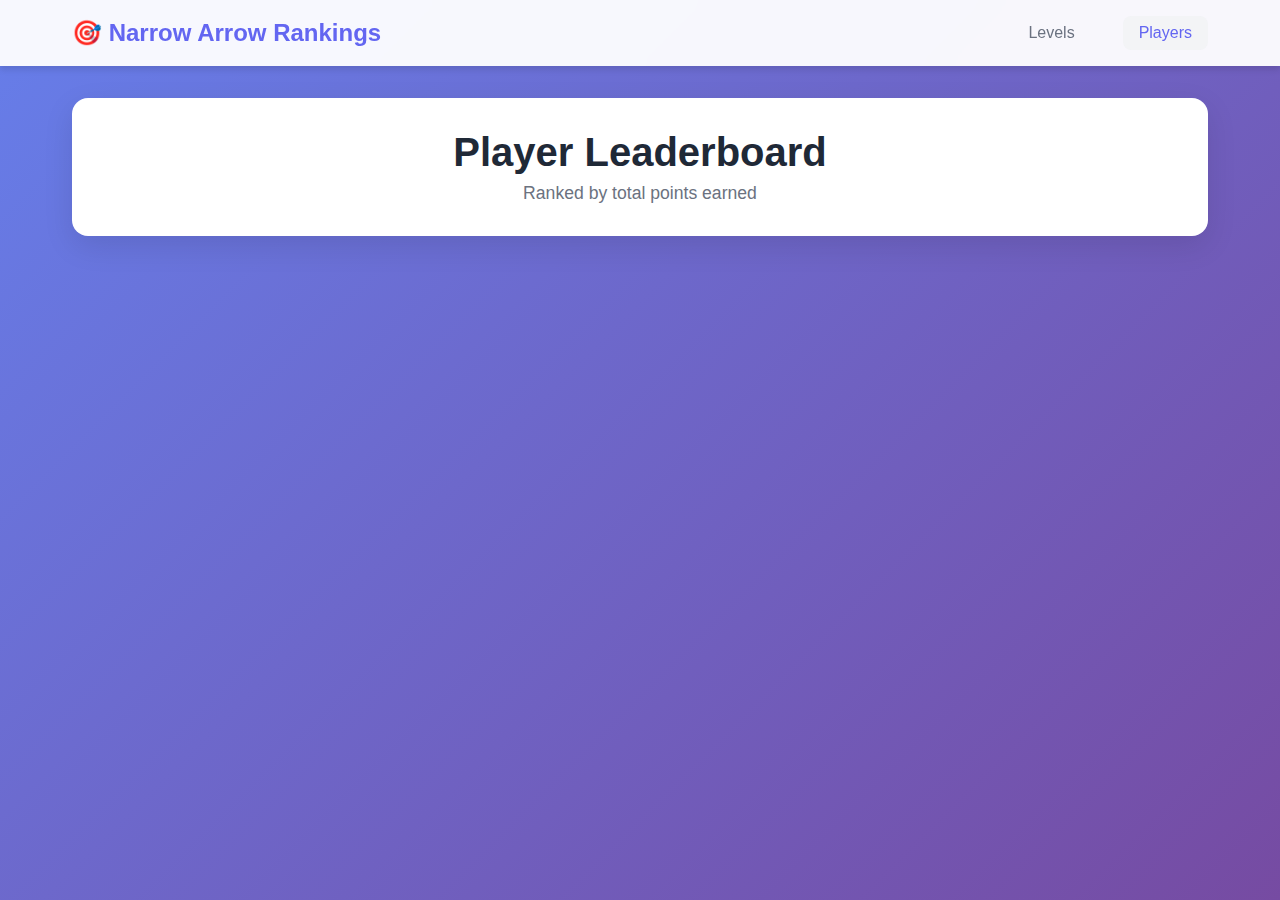
<file: leaderboard.html>
<!DOCTYPE html>
<html lang="en">
<head>
    <meta charset="UTF-8">
    <meta name="viewport" content="width=device-width, initial-scale=1.0">
    <title>Player Leaderboard - Narrow Arrow</title>
    <link rel="stylesheet" href="styles.css">
</head>
<body>
    <nav class="navbar">
        <div class="container">
            <h1 class="logo">🎯 Narrow Arrow Rankings</h1>
            <div class="nav-links">
                <a href="index.html">Levels</a>
                <a href="leaderboard.html" class="active">Players</a>
            </div>
        </div>
    </nav>

    <main class="container">
        <div class="header-section">
            <h2>Player Leaderboard</h2>
            <p class="subtitle">Ranked by total points earned</p>
            <div id="loading" class="loading">Loading players...</div>
        </div>

        <div id="leaderboard-container"></div>
    </main>

    <script src="config.js"></script>
    <script src="app.js"></script>
    <script>
        window.addEventListener('DOMContentLoaded', () => {
            loadLeaderboardPage();
        });
    </script>
</body>
</html>
</file>
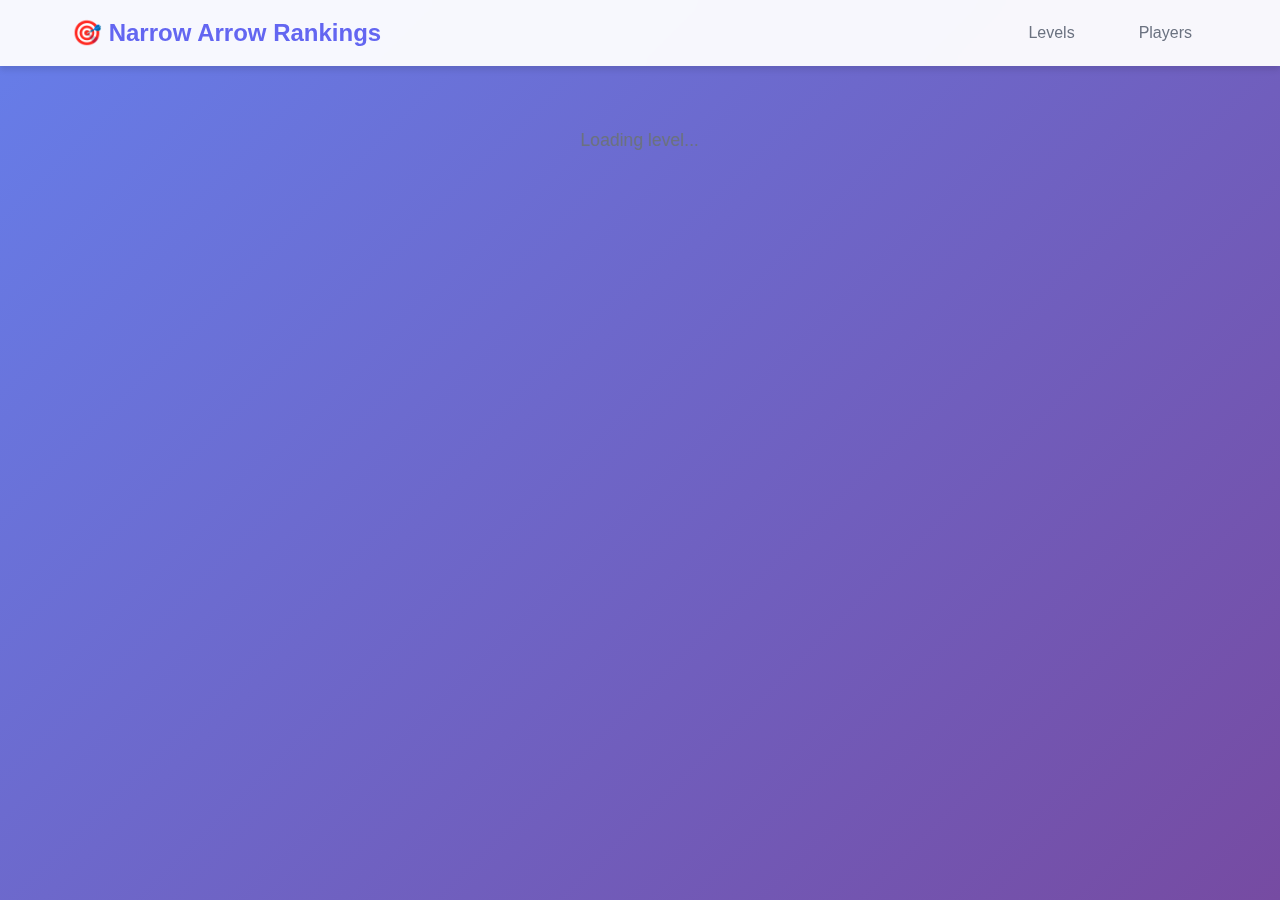
<file: level.html>
<!DOCTYPE html>
<html lang="en">
<head>
    <meta charset="UTF-8">
    <meta name="viewport" content="width=device-width, initial-scale=1.0">
    <title>Level Details - Narrow Arrow</title>
    <link rel="stylesheet" href="styles.css">
</head>
<body>
    <nav class="navbar">
        <div class="container">
            <h1 class="logo">🎯 Narrow Arrow Rankings</h1>
            <div class="nav-links">
                <a href="index.html">Levels</a>
                <a href="leaderboard.html">Players</a>
            </div>
        </div>
    </nav>

    <main class="container">
        <div id="loading" class="loading">Loading level...</div>
        
        <div id="level-details" style="display: none;">
            <div class="breadcrumb">
                <a href="index.html">← Back to Levels</a>
            </div>

            <div class="level-header">
                <div class="level-rank-badge" id="level-rank"></div>
                <div class="level-info">
                    <h2 id="level-name"></h2>
                    <p class="level-meta">
                        <span id="level-author"></span>
                        <span class="separator">•</span>
                        <span id="level-completions"></span>
                        <span class="separator">•</span>
                        <span id="level-points"></span>
                    </p>
                </div>
            </div>

            <div class="leaderboard-section">
                <h3>Leaderboard</h3>
                <div id="leaderboard-table"></div>
            </div>
        </div>
    </main>

    <script src="config.js"></script>
    <script src="app.js"></script>
    <script>
        window.addEventListener('DOMContentLoaded', () => {
            loadLevelPage();
        });
    </script>
</body>
</html>
</file>
<file: styles.css>
* {
    margin: 0;
    padding: 0;
    box-sizing: border-box;
}

:root {
    --primary: #6366f1;
    --primary-dark: #4f46e5;
    --secondary: #8b5cf6;
    --success: #10b981;
    --warning: #f59e0b;
    --danger: #ef4444;
    --dark: #1f2937;
    --darker: #111827;
    --gray: #6b7280;
    --light-gray: #f3f4f6;
    --border: #e5e7eb;
    --gold: #fbbf24;
    --silver: #cbd5e1;
    --bronze: #d97706;
}

body {
    font-family: -apple-system, BlinkMacSystemFont, 'Segoe UI', Roboto, 'Helvetica Neue', Arial, sans-serif;
    background: linear-gradient(135deg, #667eea 0%, #764ba2 100%);
    min-height: 100vh;
    color: var(--dark);
}

.navbar {
    background: rgba(255, 255, 255, 0.95);
    backdrop-filter: blur(10px);
    box-shadow: 0 4px 6px rgba(0, 0, 0, 0.1);
    position: sticky;
    top: 0;
    z-index: 100;
}

.navbar .container {
    display: flex;
    justify-content: space-between;
    align-items: center;
    padding: 1rem 2rem;
}

.logo {
    font-size: 1.5rem;
    font-weight: 700;
    color: var(--primary);
}

.nav-links {
    display: flex;
    gap: 2rem;
}

.nav-links a {
    text-decoration: none;
    color: var(--gray);
    font-weight: 500;
    transition: color 0.2s;
    padding: 0.5rem 1rem;
    border-radius: 8px;
}

.nav-links a:hover,
.nav-links a.active {
    color: var(--primary);
    background: var(--light-gray);
}

.container {
    max-width: 1200px;
    margin: 0 auto;
    padding: 2rem;
}

.header-section {
    text-align: center;
    margin-bottom: 3rem;
    background: white;
    padding: 2rem;
    border-radius: 16px;
    box-shadow: 0 10px 30px rgba(0, 0, 0, 0.1);
}

.header-section h2 {
    font-size: 2.5rem;
    margin-bottom: 0.5rem;
    color: var(--dark);
}

.subtitle {
    color: var(--gray);
    font-size: 1.1rem;
}

.loading {
    text-align: center;
    padding: 2rem;
    color: var(--gray);
    font-size: 1.1rem;
}

/* Levels Grid */
.levels-grid {
    display: grid;
    grid-template-columns: repeat(auto-fill, minmax(350px, 1fr));
    gap: 1.5rem;
}

.level-card {
    background: white;
    border-radius: 16px;
    padding: 1.5rem;
    box-shadow: 0 4px 12px rgba(0, 0, 0, 0.1);
    transition: transform 0.2s, box-shadow 0.2s;
    cursor: pointer;
    position: relative;
    overflow: hidden;
}

.level-card:hover {
    transform: translateY(-4px);
    box-shadow: 0 8px 24px rgba(0, 0, 0, 0.15);
}

.level-rank {
    position: absolute;
    top: 1rem;
    right: 1rem;
    background: var(--primary);
    color: white;
    padding: 0.5rem 1rem;
    border-radius: 20px;
    font-weight: 700;
    font-size: 0.9rem;
}

.level-rank.top-1 { background: var(--gold); color: var(--darker); }
.level-rank.top-2 { background: var(--silver); color: var(--darker); }
.level-rank.top-3 { background: var(--bronze); color: white; }

.level-card h3 {
    font-size: 1.5rem;
    margin-bottom: 0.5rem;
    color: var(--dark);
}

.level-meta {
    color: var(--gray);
    font-size: 0.9rem;
    margin-bottom: 1rem;
}

.separator {
    margin: 0 0.5rem;
}

.level-stats {
    display: flex;
    gap: 1.5rem;
    margin-top: 1rem;
    padding-top: 1rem;
    border-top: 1px solid var(--border);
}

.stat {
    display: flex;
    flex-direction: column;
}

.stat-value {
    font-size: 1.5rem;
    font-weight: 700;
    color: var(--primary);
}

.stat-label {
    font-size: 0.85rem;
    color: var(--gray);
}

/* Level Detail Page */
.breadcrumb {
    margin-bottom: 2rem;
}

.breadcrumb a {
    color: white;
    text-decoration: none;
    font-weight: 500;
    display: inline-flex;
    align-items: center;
    padding: 0.5rem 1rem;
    background: rgba(255, 255, 255, 0.2);
    border-radius: 8px;
    transition: background 0.2s;
}

.breadcrumb a:hover {
    background: rgba(255, 255, 255, 0.3);
}

.level-header {
    background: white;
    border-radius: 16px;
    padding: 2rem;
    margin-bottom: 2rem;
    box-shadow: 0 10px 30px rgba(0, 0, 0, 0.1);
    display: flex;
    align-items: center;
    gap: 2rem;
}

.level-rank-badge {
    font-size: 3rem;
    font-weight: 700;
    padding: 1.5rem 2rem;
    border-radius: 16px;
    background: var(--primary);
    color: white;
    min-width: 120px;
    text-align: center;
}

.level-rank-badge.top-1 { background: var(--gold); color: var(--darker); }
.level-rank-badge.top-2 { background: var(--silver); color: var(--darker); }
.level-rank-badge.top-3 { background: var(--bronze); color: white; }

.level-info h2 {
    font-size: 2rem;
    margin-bottom: 0.5rem;
}

.level-meta {
    color: var(--gray);
}

/* Leaderboard Section */
.leaderboard-section {
    background: white;
    border-radius: 16px;
    padding: 2rem;
    box-shadow: 0 10px 30px rgba(0, 0, 0, 0.1);
}

.leaderboard-section h3 {
    font-size: 1.5rem;
    margin-bottom: 1.5rem;
}

.leaderboard-table {
    width: 100%;
}

.leaderboard-row {
    display: grid;
    grid-template-columns: 60px 60px 1fr 120px 100px 120px;
    gap: 1rem;
    align-items: center;
    padding: 1rem;
    border-bottom: 1px solid var(--border);
    transition: background 0.2s;
}

.leaderboard-row:hover {
    background: var(--light-gray);
}

.leaderboard-row:last-child {
    border-bottom: none;
}

.rank-number {
    font-weight: 700;
    font-size: 1.2rem;
    color: var(--gray);
}

.rank-number.first { color: var(--gold); }
.rank-number.second { color: var(--silver); }
.rank-number.third { color: var(--bronze); }

.player-avatar {
    width: 40px;
    height: 40px;
    border-radius: 50%;
    object-fit: cover;
    border: 2px solid var(--border);
}

.player-name {
    font-weight: 600;
    color: var(--dark);
}

.player-link {
    text-decoration: none;
    color: inherit;
    display: flex;
    align-items: center;
    gap: 0.75rem;
}

.player-link:hover .player-name {
    color: var(--primary);
}

.completion-time {
    color: var(--gray);
}

.points-badge {
    background: var(--primary);
    color: white;
    padding: 0.4rem 0.8rem;
    border-radius: 20px;
    font-weight: 600;
    text-align: center;
}

.completion-date {
    color: var(--gray);
    font-size: 0.9rem;
}

/* Player Profile */
.player-header {
    background: white;
    border-radius: 16px;
    padding: 2rem;
    margin-bottom: 2rem;
    box-shadow: 0 10px 30px rgba(0, 0, 0, 0.1);
    display: flex;
    align-items: center;
    gap: 2rem;
}

.player-avatar-large {
    width: 120px;
    height: 120px;
    border-radius: 50%;
    object-fit: cover;
    border: 4px solid var(--primary);
}

.player-info h2 {
    font-size: 2rem;
    margin-bottom: 1rem;
}

.player-stats {
    display: flex;
    gap: 2rem;
}

.completions-section {
    background: white;
    border-radius: 16px;
    padding: 2rem;
    box-shadow: 0 10px 30px rgba(0, 0, 0, 0.1);
}

.completions-section h3 {
    font-size: 1.5rem;
    margin-bottom: 1.5rem;
}

.completion-card {
    display: flex;
    justify-content: space-between;
    align-items: center;
    padding: 1rem;
    border-bottom: 1px solid var(--border);
    transition: background 0.2s;
}

.completion-card:hover {
    background: var(--light-gray);
}

.completion-card:last-child {
    border-bottom: none;
}

.completion-info {
    display: flex;
    align-items: center;
    gap: 1rem;
}

.completion-rank {
    font-weight: 700;
    padding: 0.5rem 1rem;
    border-radius: 8px;
    background: var(--light-gray);
    color: var(--dark);
}

.completion-rank.top-1 { background: var(--gold); color: var(--darker); }
.completion-rank.top-2 { background: var(--silver); color: var(--darker); }
.completion-rank.top-3 { background: var(--bronze); color: white; }

.completion-details h4 {
    font-size: 1.1rem;
    margin-bottom: 0.25rem;
}

.completion-details p {
    color: var(--gray);
    font-size: 0.9rem;
}

.completion-link {
    text-decoration: none;
    color: inherit;
}

.completion-link:hover h4 {
    color: var(--primary);
}

/* Overall Leaderboard */
.player-leaderboard-row {
    display: grid;
    grid-template-columns: 60px 80px 1fr 150px 120px;
    gap: 1rem;
    align-items: center;
    padding: 1.5rem;
    background: white;
    border-radius: 12px;
    margin-bottom: 1rem;
    box-shadow: 0 2px 8px rgba(0, 0, 0, 0.1);
    transition: transform 0.2s, box-shadow 0.2s;
}

.player-leaderboard-row:hover {
    transform: translateY(-2px);
    box-shadow: 0 4px 16px rgba(0, 0, 0, 0.15);
}

.player-leaderboard-row.first {
    background: linear-gradient(135deg, #fbbf24 0%, #f59e0b 100%);
    color: var(--darker);
}

.player-leaderboard-row.second {
    background: linear-gradient(135deg, #cbd5e1 0%, #94a3b8 100%);
    color: var(--darker);
}

.player-leaderboard-row.third {
    background: linear-gradient(135deg, #d97706 0%, #b45309 100%);
    color: white;
}

.rank-badge {
    font-size: 1.5rem;
    font-weight: 700;
}

.hardest-level-info {
    color: var(--gray);
    font-size: 0.9rem;
}

.player-leaderboard-row.first .hardest-level-info,
.player-leaderboard-row.second .hardest-level-info {
    color: var(--darker);
    opacity: 0.8;
}

.player-leaderboard-row.third .hardest-level-info {
    color: white;
    opacity: 0.9;
}

/* Responsive */
@media (max-width: 768px) {
    .levels-grid {
        grid-template-columns: 1fr;
    }

    .leaderboard-row {
        grid-template-columns: 40px 40px 1fr 80px;
        gap: 0.5rem;
        font-size: 0.9rem;
    }

    .completion-date,
    .points-badge {
        display: none;
    }

    .player-leaderboard-row {
        grid-template-columns: 40px 60px 1fr 80px;
        gap: 0.5rem;
        padding: 1rem;
    }

    .hardest-level-info {
        display: none;
    }

    .player-header {
        flex-direction: column;
        text-align: center;
    }

    .player-stats {
        flex-direction: column;
        gap: 1rem;
        width: 100%;
    }

    .nav-links {
        gap: 1rem;
    }
}
</file>
